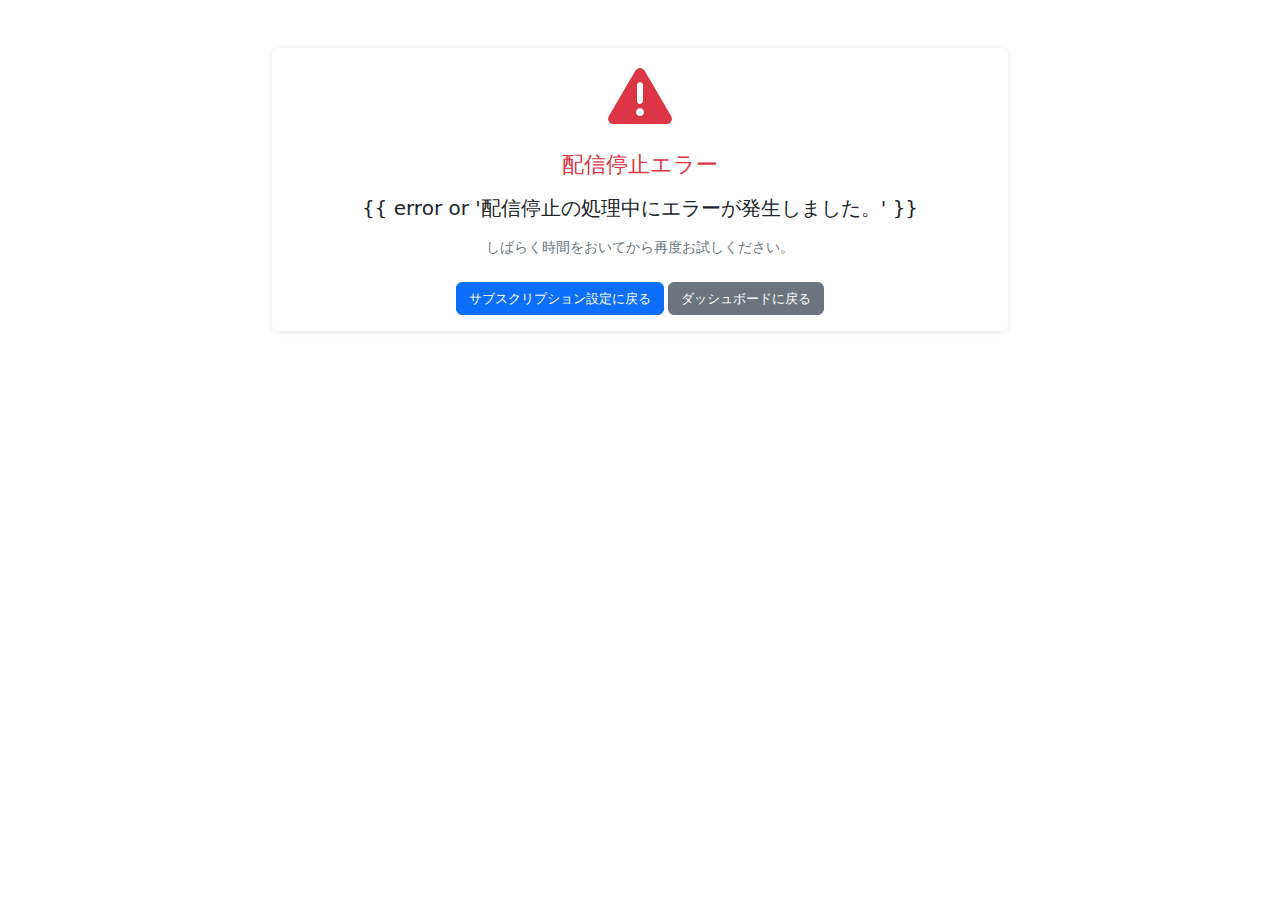
<file: templates/unsubscribe_error.html>
<!DOCTYPE html>
<html lang="ja">
<head>
    <meta charset="UTF-8">
    <meta name="viewport" content="width=device-width, initial-scale=1.0">
    <title>配信停止エラー - トレンドサマリー</title>
    <link href="https://cdnjs.cloudflare.com/ajax/libs/bootstrap/5.1.3/css/bootstrap.min.css" rel="stylesheet">
    <link href="https://cdnjs.cloudflare.com/ajax/libs/font-awesome/6.0.0/css/all.min.css" rel="stylesheet">
    <link href="/static/css/common.css" rel="stylesheet">
</head>
<body>
    <div class="container mt-5">
        <div class="row justify-content-center">
            <div class="col-md-8">
                <div class="card">
                    <div class="card-body text-center">
                        <div class="mb-4">
                            <i class="fas fa-exclamation-triangle text-danger" style="font-size: 4rem;"></i>
                        </div>
                        <h2 class="card-title text-danger mb-3">配信停止エラー</h2>
                        <p class="card-text lead">{{ error or '配信停止の処理中にエラーが発生しました。' }}</p>
                        <p class="text-muted">しばらく時間をおいてから再度お試しください。</p>
                        <div class="mt-4">
                            <a href="/subscription/" class="btn btn-primary">サブスクリプション設定に戻る</a>
                            <a href="/" class="btn btn-secondary">ダッシュボードに戻る</a>
                        </div>
                    </div>
                </div>
            </div>
        </div>
    </div>
    
    <script src="https://cdnjs.cloudflare.com/ajax/libs/bootstrap/5.1.3/js/bootstrap.bundle.min.js"></script>
</body>
</html>
</file>
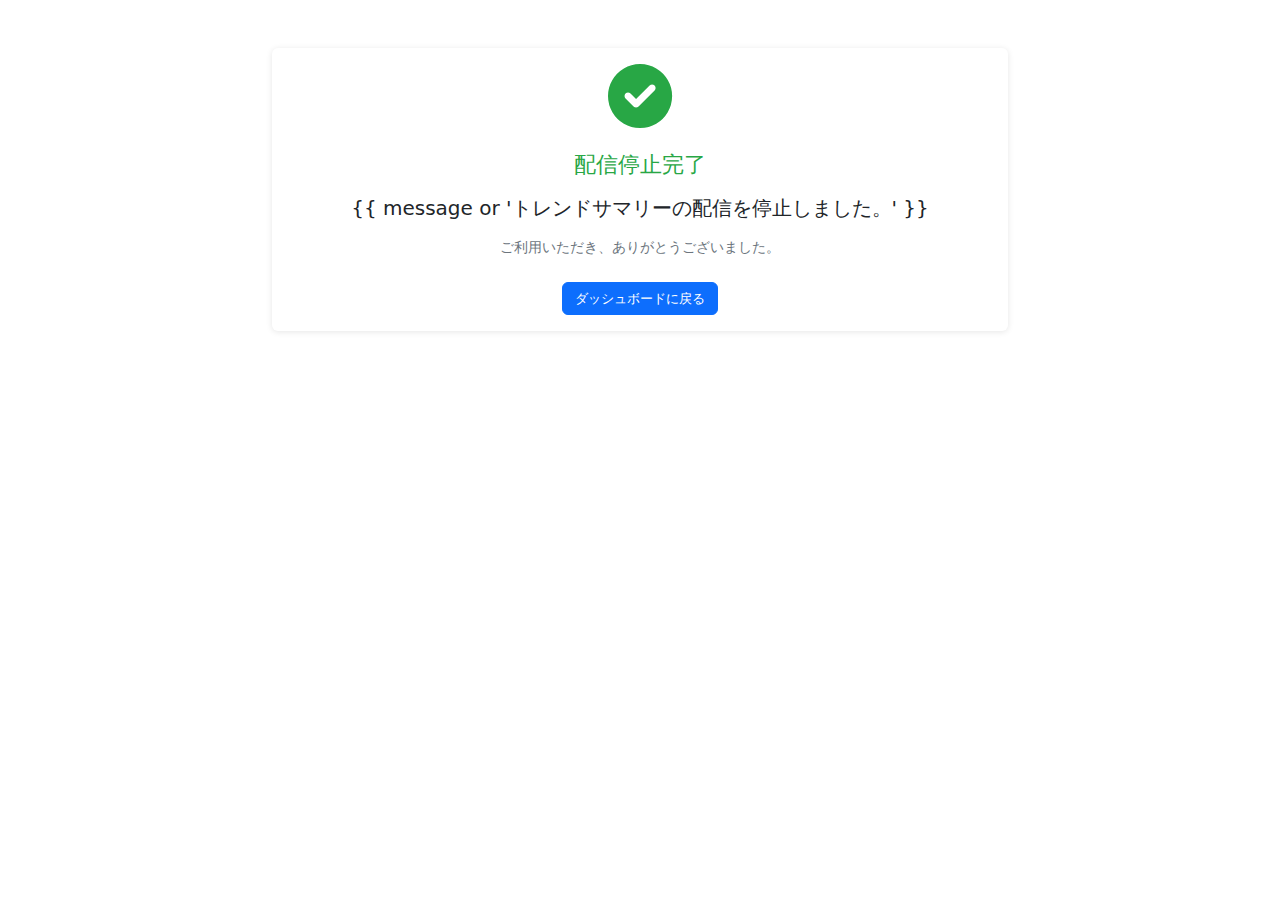
<file: templates/unsubscribe_success.html>
<!DOCTYPE html>
<html lang="ja">
<head>
    <meta charset="UTF-8">
    <meta name="viewport" content="width=device-width, initial-scale=1.0">
    <title>配信停止完了 - トレンドサマリー</title>
    <link href="https://cdnjs.cloudflare.com/ajax/libs/bootstrap/5.1.3/css/bootstrap.min.css" rel="stylesheet">
    <link href="https://cdnjs.cloudflare.com/ajax/libs/font-awesome/6.0.0/css/all.min.css" rel="stylesheet">
    <link href="/static/css/common.css" rel="stylesheet">
</head>
<body>
    <div class="container mt-5">
        <div class="row justify-content-center">
            <div class="col-md-8">
                <div class="card">
                    <div class="card-body text-center">
                        <div class="mb-4">
                            <i class="fas fa-check-circle text-success" style="font-size: 4rem;"></i>
                        </div>
                        <h2 class="card-title text-success mb-3">配信停止完了</h2>
                        <p class="card-text lead">{{ message or 'トレンドサマリーの配信を停止しました。' }}</p>
                        <p class="text-muted">ご利用いただき、ありがとうございました。</p>
                        <div class="mt-4">
                            <a href="/" class="btn btn-primary">ダッシュボードに戻る</a>
                        </div>
                    </div>
                </div>
            </div>
        </div>
    </div>
    
    <script src="https://cdnjs.cloudflare.com/ajax/libs/bootstrap/5.1.3/js/bootstrap.bundle.min.js"></script>
</body>
</html>
</file>
<file: static/css/common.css>
/* 共通スタイル - 全ページで使用 */

/* 基本フォントサイズを小さく */
body {
    font-size: 0.875rem;
    line-height: 1.4;
}

h1, .h1 { font-size: 1.5rem; }
h2, .h2 { font-size: 1.35rem; }
h3, .h3 { font-size: 1.2rem; }
h4, .h4 { font-size: 1.1rem; }
h5, .h5 { font-size: 1rem; }
h6, .h6 { font-size: 0.9rem; }

/* ヘッダー共通スタイル */
#mainHeader {
    border-bottom: 2px solid #e9ecef;
    box-shadow: 0 2px 4px rgba(0,0,0,0.1);
    padding: 0.5rem 0;
}

/* ナビゲーション共通スタイル */
.nav-link {
    transition: all 0.3s ease;
}

.nav-link:hover {
    transform: translateY(-1px);
}

/* カード共通スタイル */
.card {
    border: none;
    box-shadow: 0 1px 6px rgba(0,0,0,0.1);
    transition: all 0.3s ease;
    margin-bottom: 1rem;
}

.card:hover {
    box-shadow: 0 2px 12px rgba(0,0,0,0.15);
    transform: translateY(-1px);
}

.card-body {
    padding: 1rem;
}

.card-header {
    padding: 0.75rem 1rem;
    font-size: 0.9rem;
}

/* ボタン共通スタイル */
.btn {
    transition: all 0.3s ease;
    border-radius: 6px;
    font-size: 0.8rem;
    padding: 0.375rem 0.75rem;
}

.btn:hover {
    transform: translateY(-1px);
}

.btn-sm {
    font-size: 0.75rem;
    padding: 0.25rem 0.5rem;
}

/* バッジ共通スタイル */
.badge {
    font-size: 0.65rem;
    padding: 0.35em 0.6em;
}

/* テーブル共通スタイル */
.table {
    border-radius: 8px;
    overflow: hidden;
    font-size: 0.8rem;
    margin-bottom: 0.5rem;
}

.table thead th {
    border-bottom: 2px solid #dee2e6;
    font-weight: 600;
    padding: 0.5rem;
    font-size: 0.75rem;
}

.table tbody td {
    padding: 0.5rem;
    vertical-align: middle;
}

/* アニメーション */
@keyframes fadeIn {
    from { opacity: 0; transform: translateY(10px); }
    to { opacity: 1; transform: translateY(0); }
}

.fade-in {
    animation: fadeIn 0.5s ease-out;
}

/* レスポンシブ対応 */
@media (max-width: 768px) {
    body {
        font-size: 0.8rem;
    }
    
    .container-fluid {
        padding: 0.25rem;
    }
    
    .d-flex.align-items-center .btn {
        font-size: 0.7rem;
        padding: 0.25rem 0.5rem;
    }
    
    .card-body {
        padding: 0.75rem;
    }
    
    .table {
        font-size: 0.75rem;
    }
    
    .table thead th,
    .table tbody td {
        padding: 0.375rem;
    }
}

/* ローディングスピナー */
.spinner-border {
    animation: spinner-border 0.75s linear infinite;
}

/* ステータスアイコン */
.bg-success { background-color: #28a745 !important; }
.bg-danger { background-color: #dc3545 !important; }
.bg-warning { background-color: #ffc107 !important; }
.bg-info { background-color: #17a2b8 !important; }
.bg-secondary { background-color: #6c757d !important; }
.bg-primary { background-color: #007bff !important; }

/* カスタム色 */
.bg-purple { background-color: #9146ff !important; }
.text-purple { color: #9146ff !important; }

/* テキスト色 */
.text-primary { color: #007bff !important; }
.text-secondary { color: #6c757d !important; }
.text-success { color: #28a745 !important; }
.text-danger { color: #dc3545 !important; }
.text-warning { color: #ffc107 !important; }
.text-info { color: #17a2b8 !important; }
.text-muted { color: #6c757d !important; }
</file>
